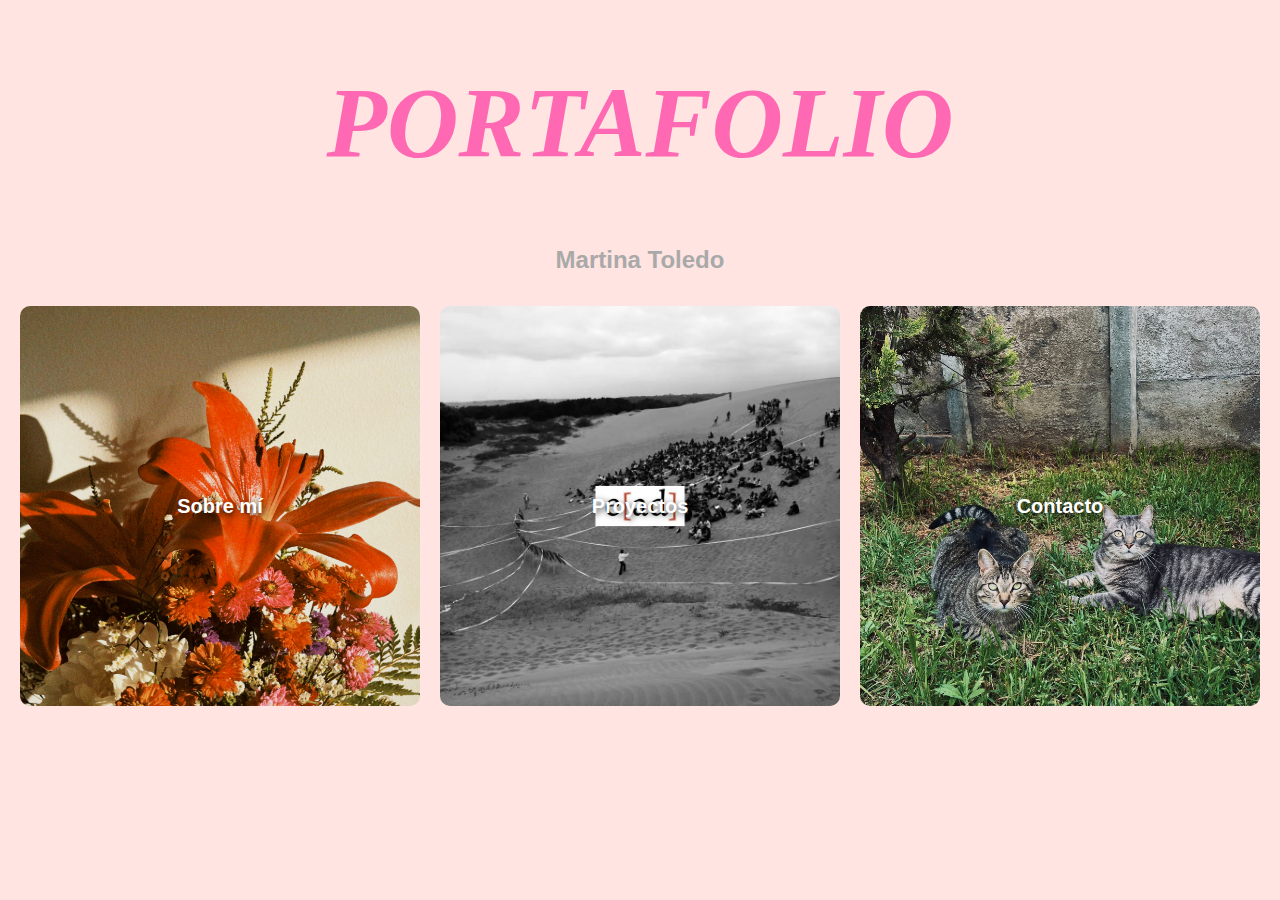
<file: portafolio/index.html>
<!DOCTYPE html>
<html lang="en">
<head>
    <link rel="stylesheet" href="style.css">
    <meta charset="UTF-8">
    <meta name="viewport" content="width=device-width, initial-scale=1.0">
    <title>Document</title>
</head>
<body>
      <h1> PORTAFOLIO</h1>
      <h2> Martina Toledo</h2>
       <header>
    <nav>
      <form method="post">
        <div class="botones-portafolio">
  <a href="sobre-mi.html" class="boton-imagen"width="300" height="200">
    <img src="imagenes/foto-flor.JPG" alt="Sobre mí">
    <span>Sobre mí</span>
  </a>

  <a href="proyectos.html" class="boton-imagen"width="300" height="200">
    <img src="imagenes/proyectos.jpg.jpg" alt="Proyectos">
    <span>Proyectos</span>
  </a>

   <a href="contacto.html" class="boton-imagen"width="300" height="200">
    <img src="imagenes/contacto.JPEG" alt="Contacto">
    <span>Contacto</span>
  </a>
</div>
        </form>
    </nav>
  </header>
</body>
</html>
</file>
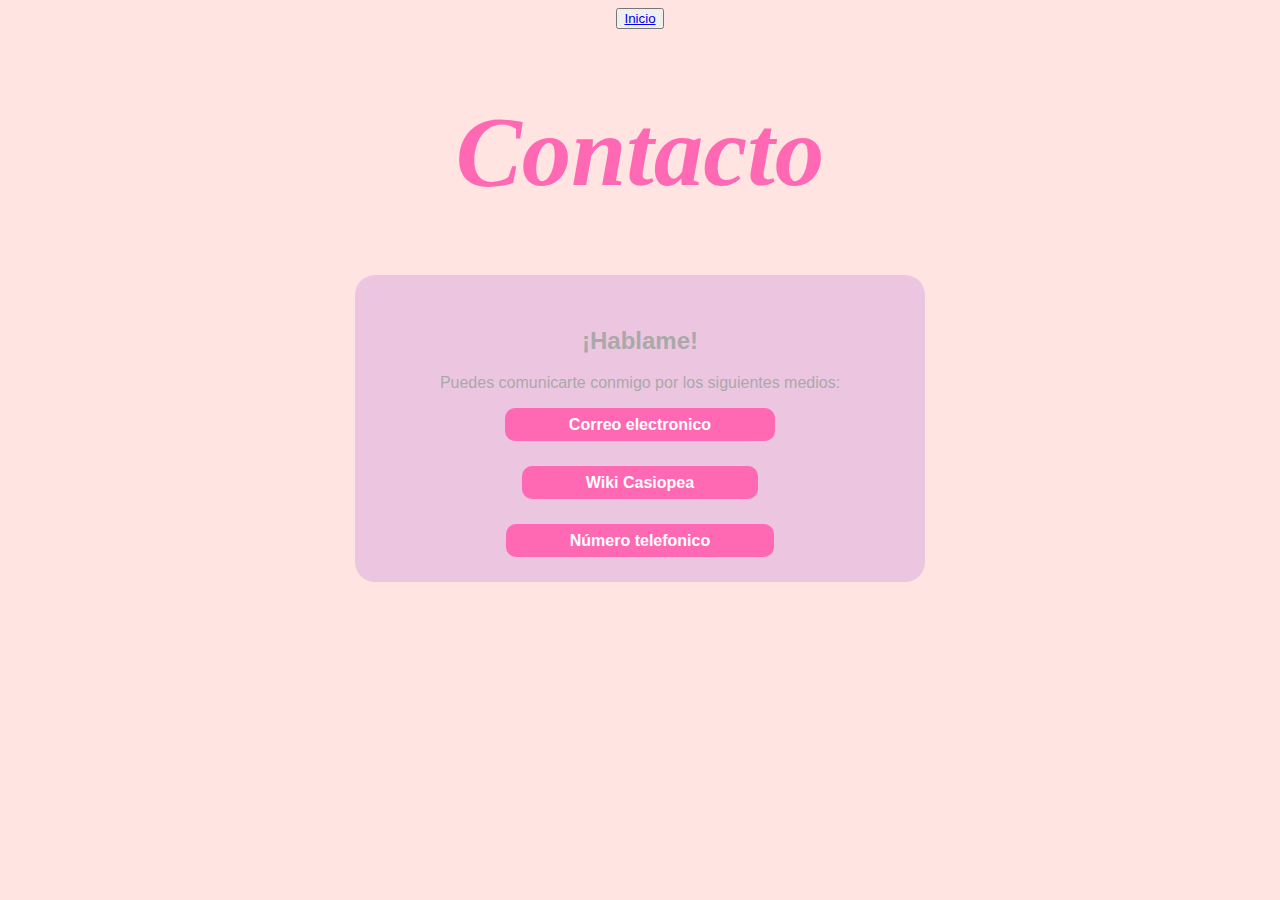
<file: portafolio/contacto.html>
<!DOCTYPE html>
<html lang="en">
<head>
     <link rel="stylesheet" href="style.css">
    <meta charset="UTF-8">
    <meta name="viewport" content="width=device-width, initial-scale=1.0">
    <title>Document</title>
</head>
<body>
      <div>
      <button><a href="index.html">Inicio</a></button>
      </div>
    <main>
    <h1>Contacto</h1>
  <div class="caja-contacto">
      <h2>¡Hablame!</h2>
      <p>Puedes comunicarte conmigo por los siguientes medios:</p>

      <div class="botones-contacto">
        <div>
            <a href="mailto:martina.toledo.a@mail.pucv.cl" class="boton">Correo electronico</a>
        </div>
        
        <div>
            <a href="https://wiki.ead.pucv.cl/MartinaToledo" class="boton">Wiki Casiopea</a>
        </div>
        
        <div>
            <a href="+56 9 8590 9275" class="boton">Número telefonico</a>
        </div>
      </div>
    </div>   
    </main>
</body>
</html>
</file>
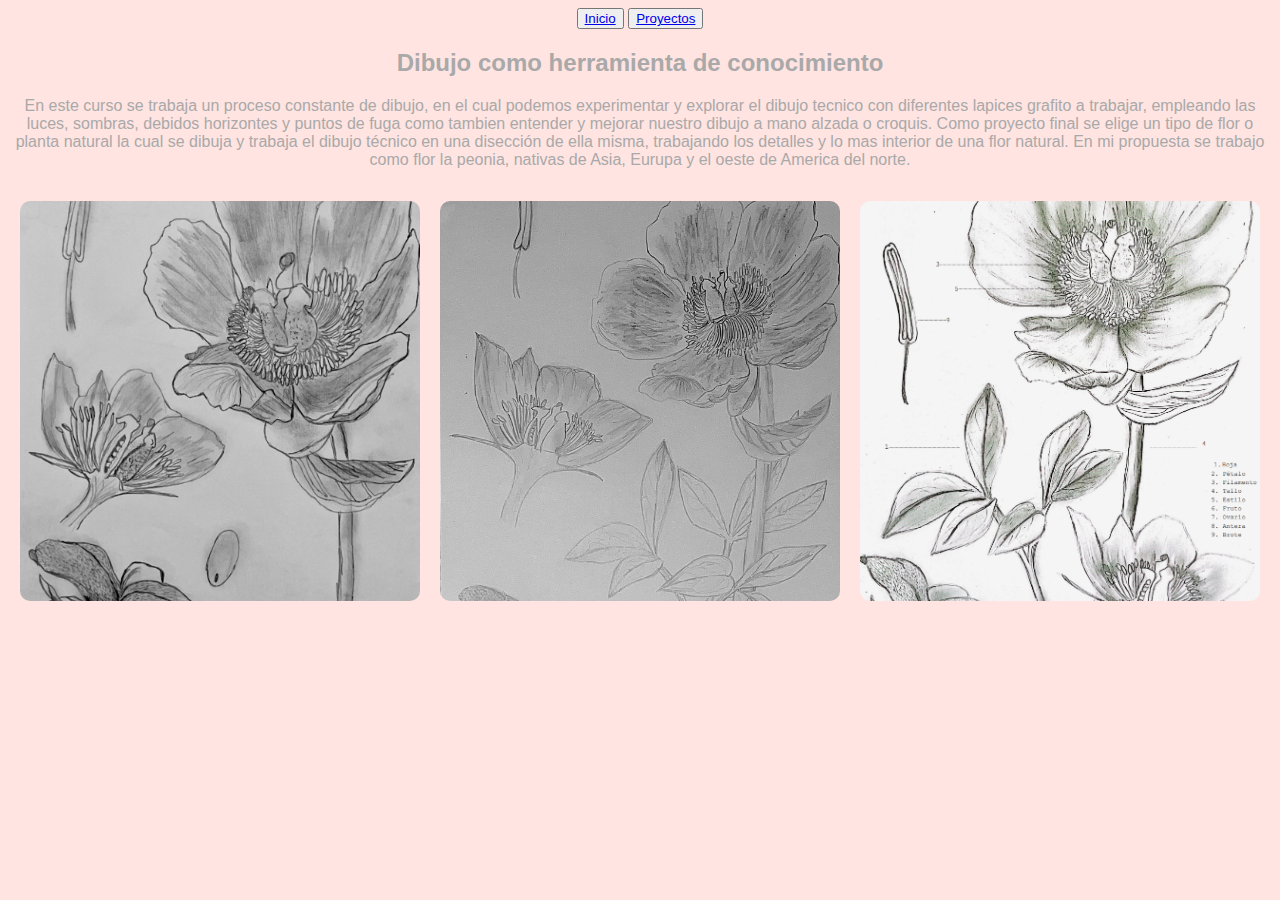
<file: portafolio/dibujheracon.html>
<!DOCTYPE html>
<html lang="en">
<head>
     <link rel="stylesheet" href="style.css">
    <meta charset="UTF-8">
    <meta name="viewport" content="width=device-width, initial-scale=1.0">
    <title>Document</title>
</head>
<body>
      <div>
      <button><a href="index.html">Inicio</a></button>
      <button><a href="proyectos.html">Proyectos</a></button>
      </div>
   <h2>Dibujo como herramienta de conocimiento</h2>
   <p>En este curso se trabaja un proceso constante de dibujo, en el cual podemos experimentar y explorar el dibujo tecnico
    con diferentes lapices grafito a trabajar, empleando las luces, sombras, debidos horizontes y puntos de fuga como tambien
    entender y mejorar nuestro dibujo a mano alzada o croquis. Como proyecto final se elige un tipo de flor o planta natural 
    la cual se dibuja y trabaja el dibujo técnico en una disección de ella misma, trabajando los detalles y lo mas interior de 
    una flor natural. En mi propuesta se trabajo como flor la peonia, nativas de Asia, Eurupa y el oeste de America del norte.
   </p>
   <form method="post">
        <div class="botones-portafolio">
    <a href="dibujheracon.html" class="boton-imagen"width="500" height="400">
    <img src="imagenes/dibuj1.png" alt="Sobre mí">
    </a>
    <a href="dibujheracon.html" class="boton-imagen"width="500" height="400">
    <img src="imagenes/dibuj2.png" alt="Sobre mí">
    </a>
    <a href="dibujheracon.html" class="boton-imagen"width="500" height="400">
    <img src="imagenes/dibuj3.png" alt="Sobre mí">
    </a>
    </div>
     </form>
</body>
</html>
</file>
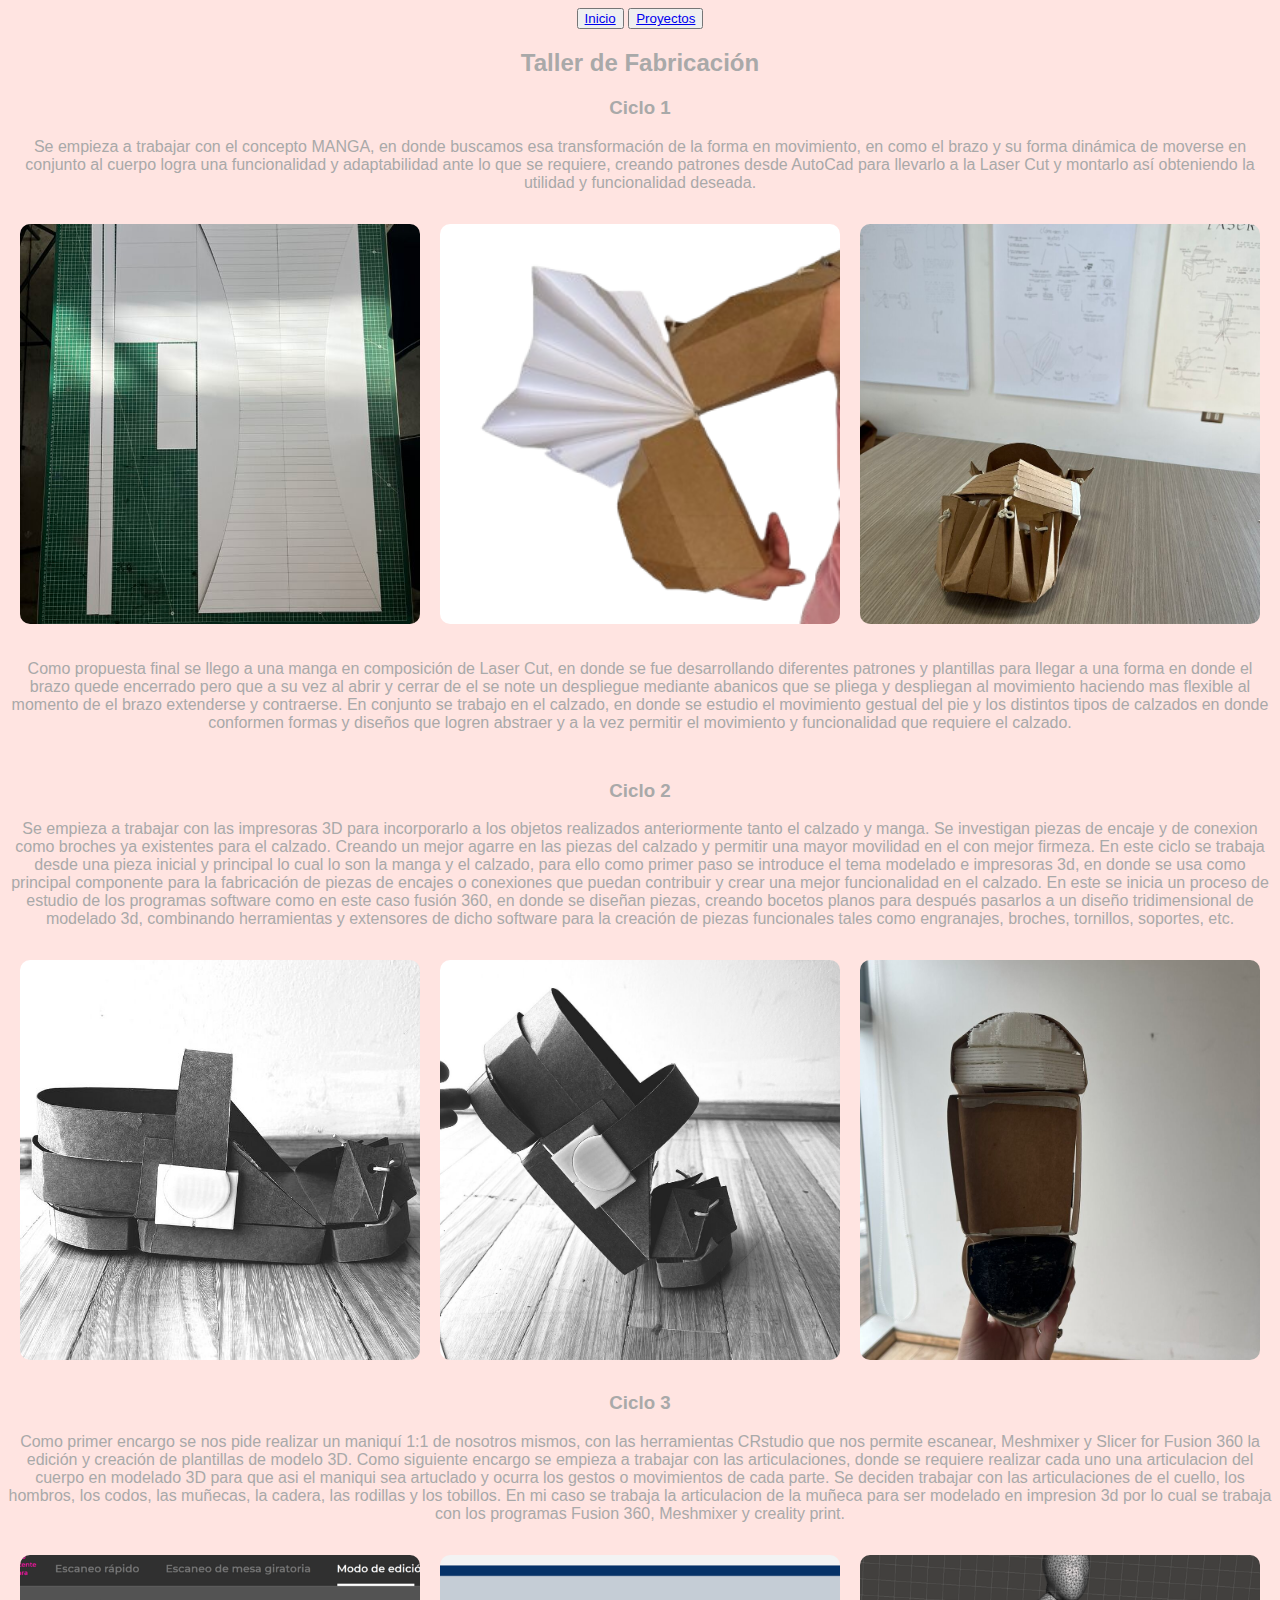
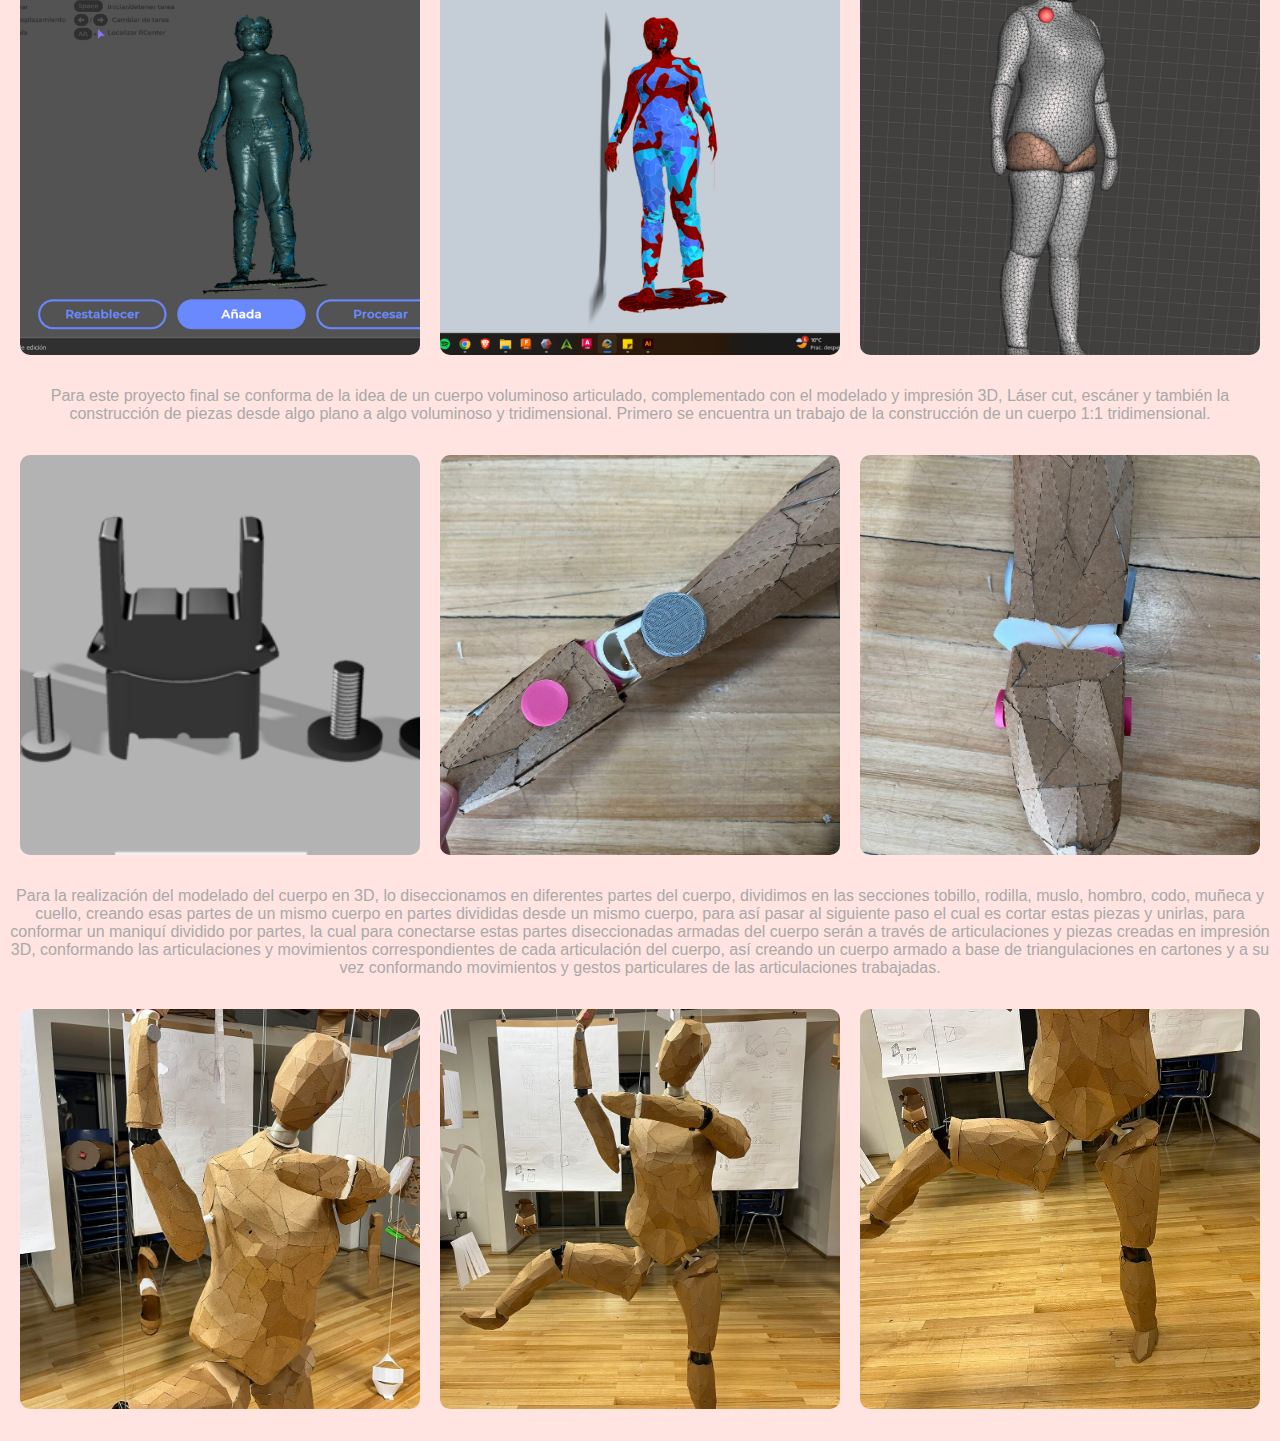
<file: portafolio/fabricacion.html>
<!DOCTYPE html>
<html lang="en">
<head>
     <link rel="stylesheet" href="style.css">
    <meta charset="UTF-8">
    <meta name="viewport" content="width=device-width, initial-scale=1.0">
    <title>Document</title>
</head>
<body>
      <div>
      <button><a href="index.html">Inicio</a></button>
      <button><a href="proyectos.html">Proyectos</a></button>
      </div>
      <h2>Taller de Fabricación</h2>
      <h3>Ciclo 1</h3>
      <p>Se empieza a trabajar con el concepto MANGA, en donde buscamos esa transformación de 
        la forma en movimiento, en como el brazo y su forma dinámica de moverse en conjunto al 
        cuerpo logra una funcionalidad y adaptabilidad ante lo que se requiere, creando patrones 
        desde AutoCad para llevarlo a la Laser Cut y montarlo así obteniendo la utilidad y funcionalidad 
        deseada.
        <form method="post">
        <div class="botones-portafolio">
  <a href="fabricacion.html" class="boton-imagen"width="300" height="200">
    <img src="imagenes/1fab.jpg" alt="Sobre mí">
    </a>
     <a href="fabricacion.html" class="boton-imagen"width="300" height="200">
    <img src="imagenes/2fab.png" alt="Sobre mí">
    </a>
     <a href="fabricacion.html" class="boton-imagen"width="300" height="200">
    <img src="imagenes/4fab.jpeg" alt="Sobre mí">
    </a>
        <p>Como propuesta final se llego a una manga en composición de Laser Cut, en donde se fue desarrollando 
        diferentes patrones y plantillas para llegar a una forma en donde el brazo quede encerrado pero que a 
        su vez al abrir y cerrar de el se note un despliegue mediante abanicos que se pliega y despliegan al 
        movimiento haciendo mas flexible al momento de el brazo extenderse y contraerse.
        En conjunto se trabajo en el calzado, en donde se estudio el movimiento gestual del pie y los distintos 
        tipos de calzados en donde conformen formas y diseños que logren abstraer y a la vez permitir el 
        movimiento y funcionalidad que requiere el calzado.</p>
</div>
</form>
      <h3>Ciclo 2</h3>
      <p>Se empieza a trabajar con las impresoras 3D para incorporarlo a los objetos realizados anteriormente tanto 
        el calzado y manga. Se investigan piezas de encaje y de conexion como broches ya existentes para el calzado. 
        Creando un mejor agarre en las piezas del calzado y permitir una mayor movilidad en el con mejor firmeza.
        En este ciclo se trabaja desde una pieza inicial y principal lo cual lo son la manga y el calzado, para ello 
        como primer paso se introduce el tema modelado e impresoras 3d, en donde se usa como principal componente para 
        la fabricación de piezas de encajes o conexiones que puedan contribuir y crear una mejor funcionalidad en el calzado.
        En este se inicia un proceso de estudio de los programas software como en este caso fusión 360, en donde se diseñan 
        piezas, creando bocetos planos para después pasarlos a un diseño tridimensional de modelado 3d, combinando herramientas 
        y extensores de dicho software para la creación de piezas funcionales tales como engranajes, broches, tornillos, soportes, 
        etc.
        <form method="post">
        <div class="botones-portafolio">
    <a href="fabricacion.html" class="boton-imagen"width="300" height="200">
    <img src="imagenes/5fab.jpg" alt="Sobre mí">
    </a>
    <a href="fabricacion.html" class="boton-imagen"width="300" height="200">
    <img src="imagenes/6fab.jpg" alt="Sobre mí">
    </a>
    <a href="fabricacion.html" class="boton-imagen"width="300" height="200">
    <img src="imagenes/7fab.jpg" alt="Sobre mí">
    </a>
    </div>
</form>
      <h3>Ciclo 3</h3>
      <p>Como primer encargo se nos pide realizar un maniquí 1:1 de nosotros mismos, con las herramientas CRstudio que nos permite 
         escanear, Meshmixer y Slicer for Fusion 360 la edición y creación de plantillas de modelo 3D.
         Como siguiente encargo se empieza a trabajar con las articulaciones, donde se requiere realizar cada uno una articulacion del 
         cuerpo en modelado 3D para que asi el maniqui sea artuclado y ocurra los gestos o movimientos de cada parte. Se deciden trabajar 
         con las articulaciones de el cuello, los hombros, los codos, las muñecas, la cadera, las rodillas y los tobillos. En mi caso se 
         trabaja la articulacion de la muñeca para ser modelado en impresion 3d por lo cual se trabaja con los programas Fusion 360, 
         Meshmixer y creality print.
          <form method="post">
        <div class="botones-portafolio">
    <a href="fabricacion.html" class="boton-imagen"width="300" height="200">
    <img src="imagenes/8fab.png" alt="Sobre mí">
    </a>
    <a href="fabricacion.html" class="boton-imagen"width="300" height="200">
    <img src="imagenes/9fab.png" alt="Sobre mí">
    </a>
    <a href="fabricacion.html" class="boton-imagen"width="300" height="200">
    <img src="imagenes/10fab.png" alt="Sobre mí">
    </a>
    </div>
          </form>
         Para este proyecto final se conforma de la idea de un cuerpo voluminoso articulado, complementado con el modelado y impresión 3D, 
         Láser cut, escáner y también la construcción de piezas desde algo plano a algo voluminoso y tridimensional. Primero se encuentra 
         un trabajo de la construcción de un cuerpo 1:1 tridimensional.
          <form method="post">
        <div class="botones-portafolio">
    <a href="fabricacion.html" class="boton-imagen"width="300" height="200">
    <img src="imagenes/12fab.png" alt="Sobre mí">
    </a>
    <a href="fabricacion.html" class="boton-imagen"width="300" height="200">
    <img src="imagenes/13fab.jpg" alt="Sobre mí">
    </a>
    <a href="fabricacion.html" class="boton-imagen"width="300" height="200">
    <img src="imagenes/14fab.jpg" alt="Sobre mí">
    </a>
    </div>
          </form>
          Para la realización del modelado del cuerpo en 3D, lo diseccionamos en diferentes partes del cuerpo, dividimos en las secciones 
          tobillo, rodilla, muslo, hombro, codo, muñeca y cuello, creando esas partes de un mismo cuerpo en partes divididas desde un mismo 
          cuerpo, para así pasar al siguiente paso el cual es cortar estas piezas y unirlas, para conformar un maniquí dividido por partes, 
          la cual para conectarse estas partes diseccionadas armadas del cuerpo serán a través de articulaciones y piezas creadas en impresión 
          3D, conformando las articulaciones y movimientos correspondientes de cada articulación del cuerpo, así creando un cuerpo armado a 
          base de triangulaciones en cartones y a su vez conformando movimientos y gestos particulares de las articulaciones trabajadas.
    </p>
     <form method="post">
        <div class="botones-portafolio">
    <a href="fabricacion.html" class="boton-imagen"width="300" height="200">
    <img src="imagenes/15fab.jpg" alt="Sobre mí">
    </a>
    <a href="fabricacion.html" class="boton-imagen"width="300" height="200">
    <img src="imagenes/fabricacion.jpg" alt="Sobre mí">
    </a>
    <a href="fabricacion.html" class="boton-imagen"width="300" height="200">
    <img src="imagenes/fab17.jpg" alt="Sobre mí">
    </a>
    </div>
     </form>
    </nav>
</body>
</html>
</file>
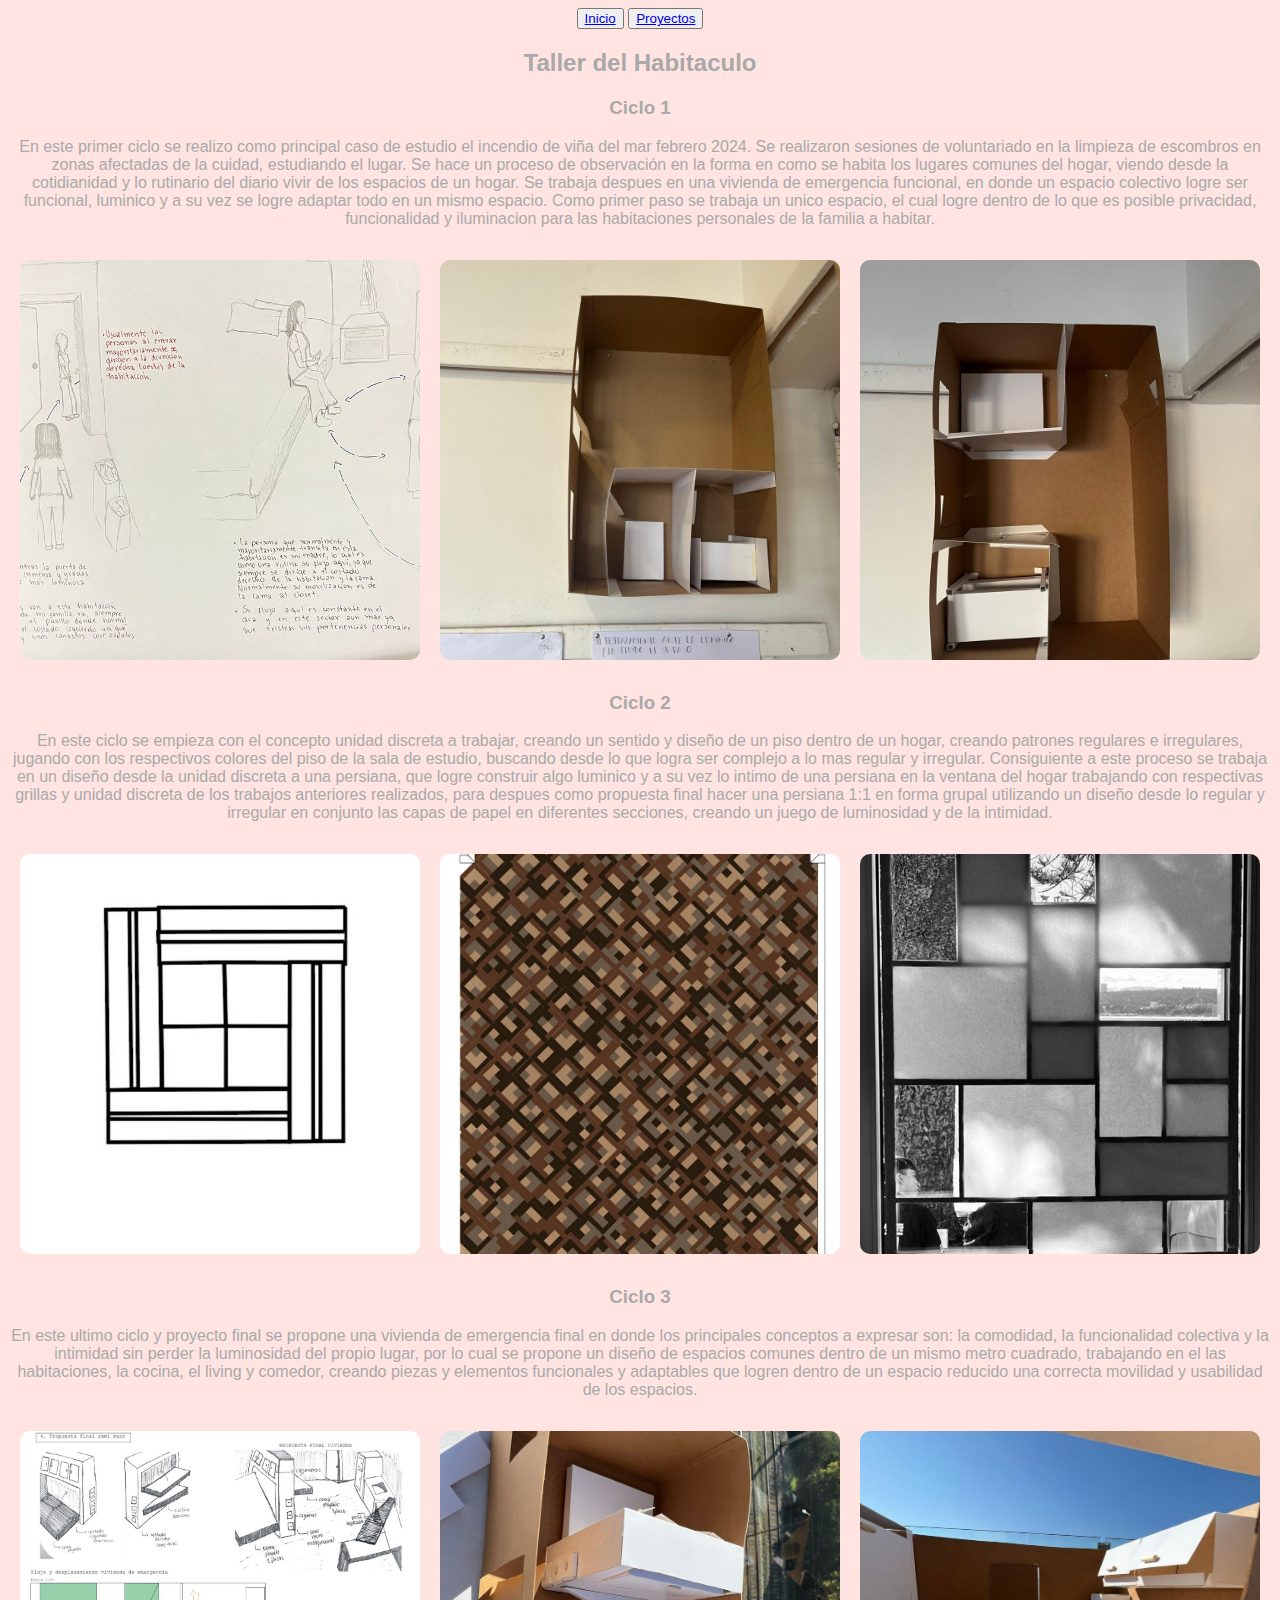
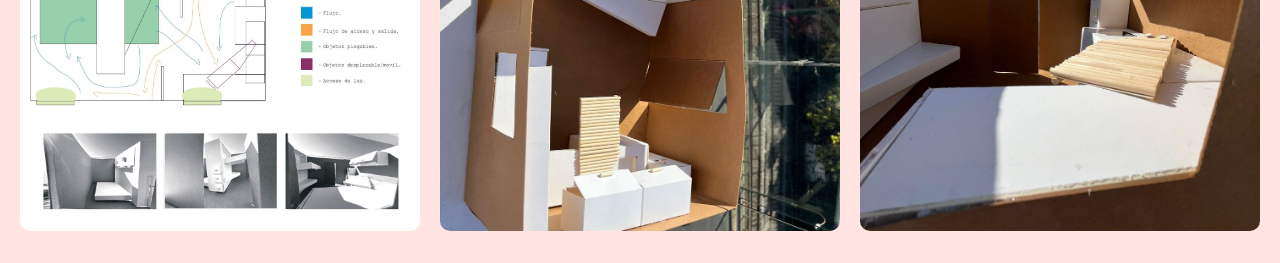
<file: portafolio/habitaculo.html>
<!DOCTYPE html>
<html lang="en">
<head>
     <link rel="stylesheet" href="style.css">
    <meta charset="UTF-8">
    <meta name="viewport" content="width=device-width, initial-scale=1.0">
    <title>Document</title>
</head>
<body>
      <div>
      <button><a href="index.html">Inicio</a></button>
      <button><a href="proyectos.html">Proyectos</a></button>
      </div>
      <h2>Taller del Habitaculo</h2>
      <h3> Ciclo 1</h3>
      <p>En este primer ciclo se realizo como principal caso de estudio el incendio de viña del mar febrero 2024.
        Se realizaron sesiones de voluntariado en la limpieza de escombros en zonas afectadas de la cuidad, estudiando el lugar.
        Se hace un proceso de observación en la forma en como se habita los lugares comunes del hogar, viendo desde la cotidianidad
        y lo rutinario del diario vivir de los espacios de un hogar.
        Se trabaja despues en una vivienda de emergencia funcional, en donde un espacio colectivo logre ser funcional,
        luminico y a su vez se logre adaptar todo en un mismo espacio. Como primer paso se trabaja un unico espacio, 
        el cual logre dentro de lo que es posible privacidad, funcionalidad y iluminacion para las habitaciones personales
        de la familia a habitar.
      </p>
      <form method="post">
        <div class="botones-portafolio">
    <a href="habitaculo.html" class="boton-imagen"width="500" height="400">
    <img src="imagenes/1habitaculo.jpeg" alt="Sobre mí">
    </a>
    <a href="habitaculo.html" class="boton-imagen"width="500" height="400">
    <img src="imagenes/2habitaculo.jpeg" alt="Sobre mí">
    </a>
    <a href="habitaculo.html" class="boton-imagen"width="500" height="400">
    <img src="imagenes/3habitaculo.jpeg" alt="Sobre mí">
    </a>
    </div>
     </form>
      <h3>Ciclo 2</h3>
      <p>En este ciclo se empieza con el concepto unidad discreta a trabajar, creando un sentido y diseño de un piso dentro de un hogar,
        creando patrones regulares e irregulares, jugando con los respectivos colores del piso de la sala de estudio, buscando desde lo 
        que logra ser complejo a lo mas regular y irregular. Consiguiente a este proceso se trabaja en un diseño desde la unidad discreta
        a una persiana, que logre construir algo luminico y a su vez lo intimo de una persiana en la ventana del hogar trabajando con respectivas
        grillas y unidad discreta de los trabajos anteriores realizados, para despues como propuesta final hacer una persiana 1:1 en forma grupal
        utilizando un diseño desde lo regular y irregular en conjunto las capas de papel en diferentes secciones, creando un juego de luminosidad
        y de la intimidad.
      </p>
      <form method="post">
        <div class="botones-portafolio">
    <a href="maquinasexpresivas.html" class="boton-imagen"width="500" height="400">
    <img src="imagenes/4habitaculo.jpeg" alt="Sobre mí">
    </a>
    <a href="maquinasexpresivas.html" class="boton-imagen"width="500" height="400">
    <img src="imagenes/5habitaculo.jpeg" alt="Sobre mí">
    </a>
    <a href="maquinasexpresivas.html" class="boton-imagen"width="500" height="400">
    <img src="imagenes/7habitaculo.jpeg" alt="Sobre mí">
    </a>
    </div>
     </form>
      <h3>Ciclo 3</h3>
      <p>En este ultimo ciclo y proyecto final se propone una vivienda de emergencia final en donde los principales conceptos a expresar son:
        la comodidad, la funcionalidad colectiva y la intimidad sin perder la luminosidad del propio lugar, por lo cual se propone un diseño 
        de espacios comunes dentro de un mismo metro cuadrado, trabajando en el las habitaciones, la cocina, el living y comedor, creando piezas
        y elementos funcionales y adaptables que logren dentro de un espacio reducido una correcta movilidad y usabilidad de los espacios.
      </p>
      <form method="post">
        <div class="botones-portafolio">
    <a href="habitaculo.html" class="boton-imagen"width="500" height="400">
    <img src="imagenes/8habitaculo.jpg" alt="Sobre mí">
    </a>
    <a href="habitaculo.html" class="boton-imagen"width="500" height="400">
    <img src="imagenes/9habitaculo.jpeg" alt="Sobre mí">
    </a>
    <a href="habitaculo.html" class="boton-imagen"width="500" height="400">
    <img src="imagenes/10habitaculo.jpeg" alt="Sobre mí">
    </a>
    </div>
     </form>
</body>
</html>
</file>
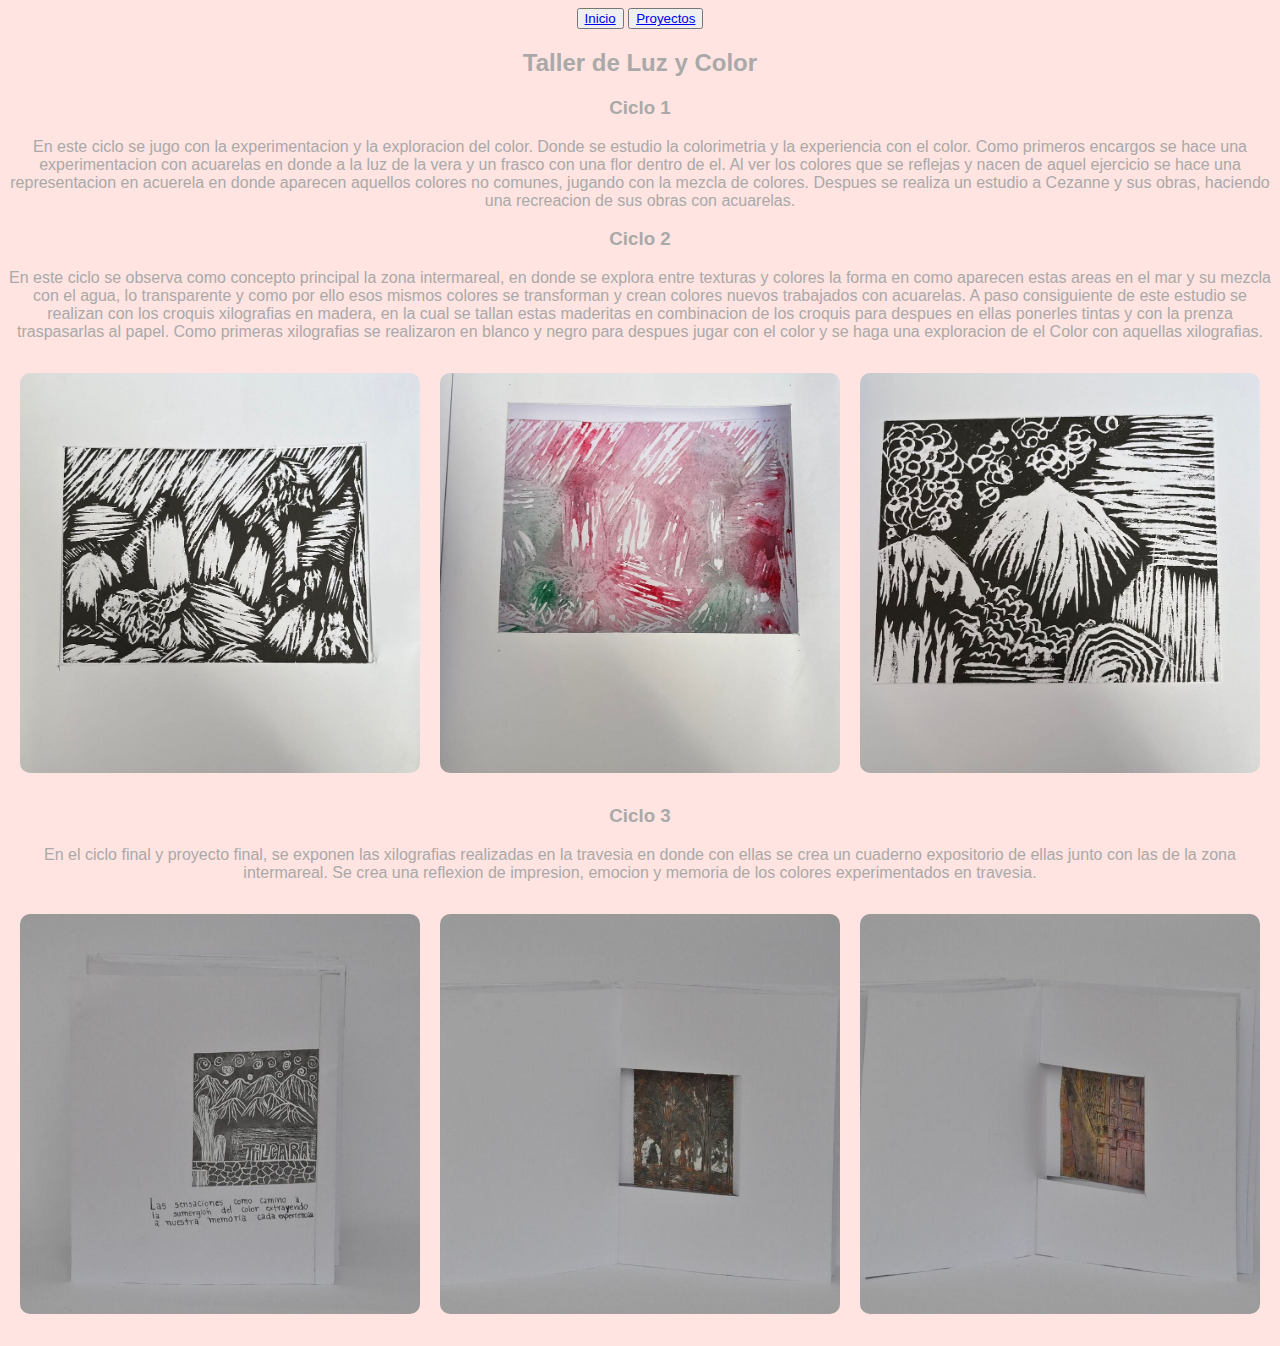
<file: portafolio/luzycolor.html>
<!DOCTYPE html>
<html lang="en">
<head>
     <link rel="stylesheet" href="style.css">
    <meta charset="UTF-8">
    <meta name="viewport" content="width=device-width, initial-scale=1.0">
    <title>Document</title>
</head>
<body>
      <div>
      <button><a href="index.html">Inicio</a></button>
      <button><a href="proyectos.html">Proyectos</a></button>
      </div>
      <h2>Taller de Luz y Color</h2>
      <h3>Ciclo 1</h3>
      <p>En este ciclo se jugo con la experimentacion y la exploracion del color. Donde se estudio la colorimetria
        y la experiencia con el color. Como primeros encargos se hace una experimentacion con acuarelas en donde a la
        luz de la vera y un frasco con una flor dentro de el. Al ver los colores que se reflejas y nacen de aquel ejercicio
        se hace una representacion en acuerela en donde aparecen aquellos colores no comunes, jugando con la mezcla de 
        colores. Despues se realiza un estudio a Cezanne y sus obras, haciendo una recreacion de sus obras con acuarelas. 
      </p>
      <h3>Ciclo 2</h3>
      <p>En este ciclo se observa como concepto principal la zona intermareal, en donde se explora entre texturas y colores 
        la forma en como aparecen estas areas en el mar y su mezcla con el agua, lo transparente y como por ello esos mismos
        colores se transforman y crean colores nuevos trabajados con acuarelas.
        A paso consiguiente de este estudio se realizan con los croquis xilografias en madera, en la cual se tallan estas maderitas
        en combinacion de los croquis para despues en ellas ponerles tintas y con la prenza traspasarlas al papel. Como primeras
        xilografias se realizaron en blanco y negro para despues jugar con el color y se haga una exploracion de el Color con
        aquellas xilografias.
      </p>
      <form method="post">
        <div class="botones-portafolio">
    <a href="luzycolor.html" class="boton-imagen"width="500" height="400">
    <img src="imagenes/1luz.jpeg" alt="Sobre mí">
    </a>
    <a href="luzycolor.html" class="boton-imagen"width="500" height="400">
    <img src="imagenes/2luz.jpeg" alt="Sobre mí">
    </a>
    <a href="luzycolor.html" class="boton-imagen"width="500" height="400">
    <img src="imagenes/3luz.jpeg" alt="Sobre mí">
    </a>
    </div>
     </form>
      <h3>Ciclo 3</h3>
      <p>En el ciclo final y proyecto final, se exponen las xilografias realizadas en la travesia en donde con ellas se crea un 
        cuaderno expositorio de ellas junto con las de la zona intermareal. Se crea una reflexion de impresion, emocion y memoria
        de los colores experimentados en travesia.
      </p>
      <form method="post">
        <div class="botones-portafolio">
    <a href="luzycolor.html" class="boton-imagen"width="500" height="400">
    <img src="imagenes/5luz.jpg" alt="Sobre mí">
    </a>
    <a href="luzycolor.html" class="boton-imagen"width="500" height="400">
    <img src="imagenes/6luz.jpg" alt="Sobre mí">
    </a>
    <a href="luzycolor.html" class="boton-imagen"width="500" height="400">
    <img src="imagenes/luz.jpg" alt="Sobre mí">
    </a>
    </div>
     </form>
</body>
</html>
</file>
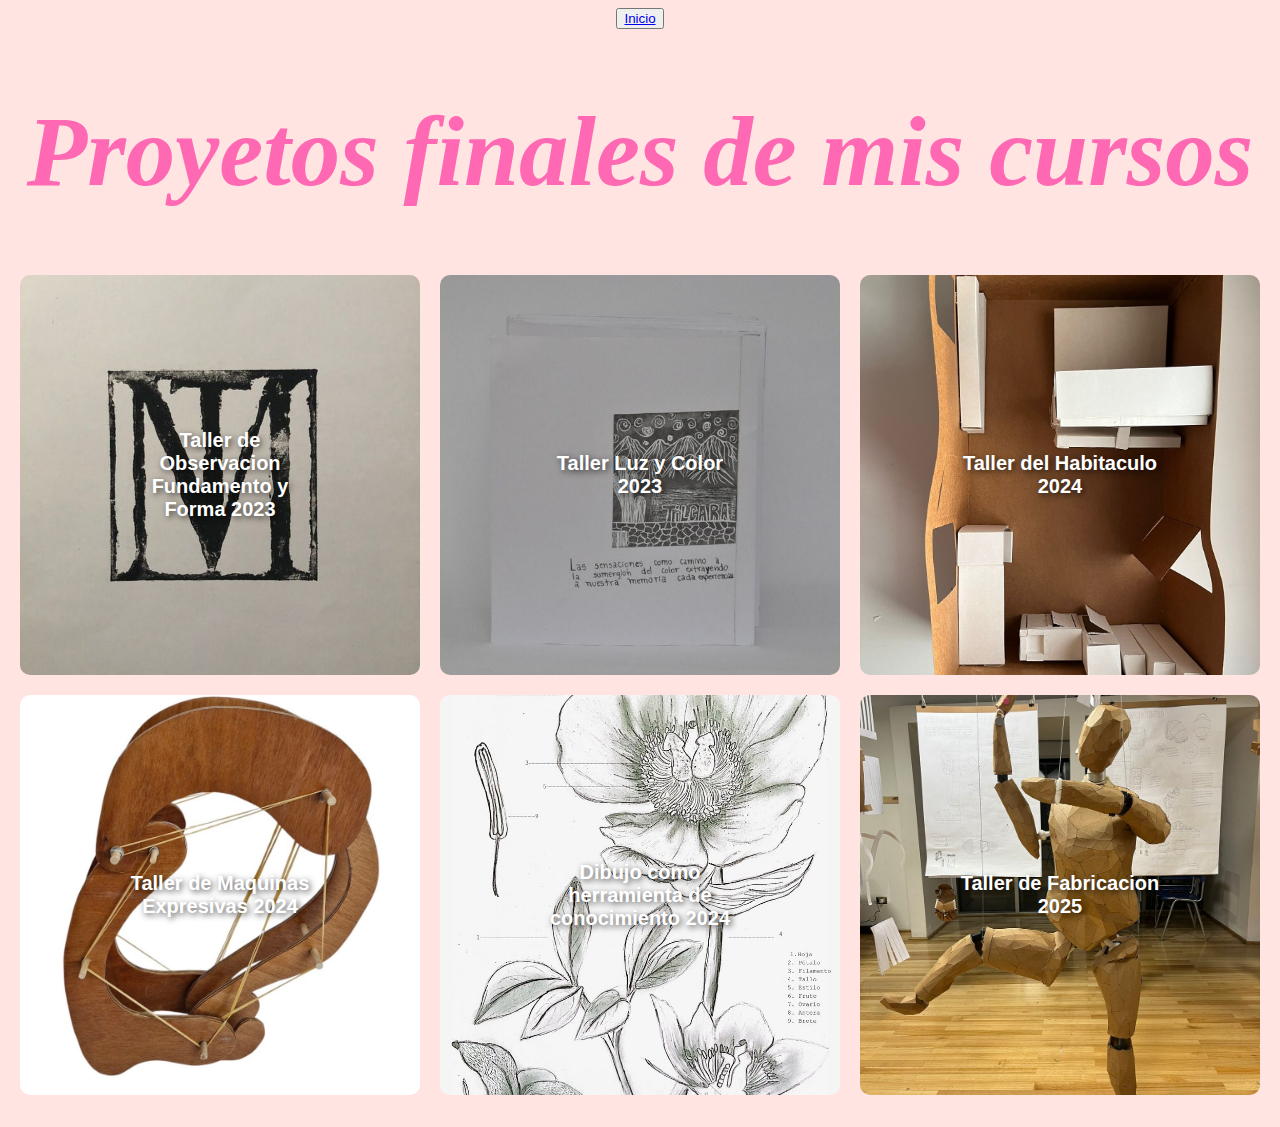
<file: portafolio/proyectos.html>
<!DOCTYPE html>
<html lang="en">
<head>
     <link rel="stylesheet" href="style.css">
    <meta charset="UTF-8">
    <meta name="viewport" content="width=device-width, initial-scale=1.0">
    <title>Document</title>
</head>
<body>
    <div>
      <button><a href="index.html">Inicio</a></button>
      </div>
    <h1>Proyetos finales de mis cursos</h1>
      <nav>
      <form method="post">
        <div class="botones-portafolio">
     <a href="TOFF.html" class="boton-imagen"width="300" height="200">
    <img src="imagenes/TOFF.jpg" alt="Taller de Observacion Fundamento y Forma 2023">
    <span>Taller de Observacion Fundamento y Forma 2023</span>
  </a>

  <a href="luzycolor.html" class="boton-imagen"width="300" height="200">
    <img src="imagenes/luzycolor.jpg" alt="Taller Luz y Color 2023">
    <span>Taller Luz y Color 2023</span>
  </a>

  <a href="habitaculo.html" class="boton-imagen"width="300" height="200">
    <img src="imagenes/habitaculo.jpeg" alt="Taller del Habitaculo 2024">
    <span>Taller del Habitaculo 2024</span>
  </a>

   <a href="maquinasexpresivas.html" class="boton-imagen"width="300" height="200">
    <img src="imagenes/TALLERmaqexp.jpeg" alt="Taller de Maquinas Expresivas 2024">
    <span>Taller de Maquinas Expresivas 2024</span>
  </a>

   <a href="dibujheracon.html" class="boton-imagen"width="300" height="200">
    <img src="imagenes/dibujo-como-her.jpg" alt="Dibujo como herramienta de conocimiento 2024">
    <span>Dibujo como herramienta de conocimiento 2024</span>
  </a>

   <a href="fabricacion.html" class="boton-imagen"width="300" height="200">
    <img src="imagenes/fabricacion.jpg" alt="Taller de Fabricacion 2025">
    <span>Taller de Fabricacion 2025</span>
  </a>

</div>
        </form>
    </nav>
</body>
</html>
</file>
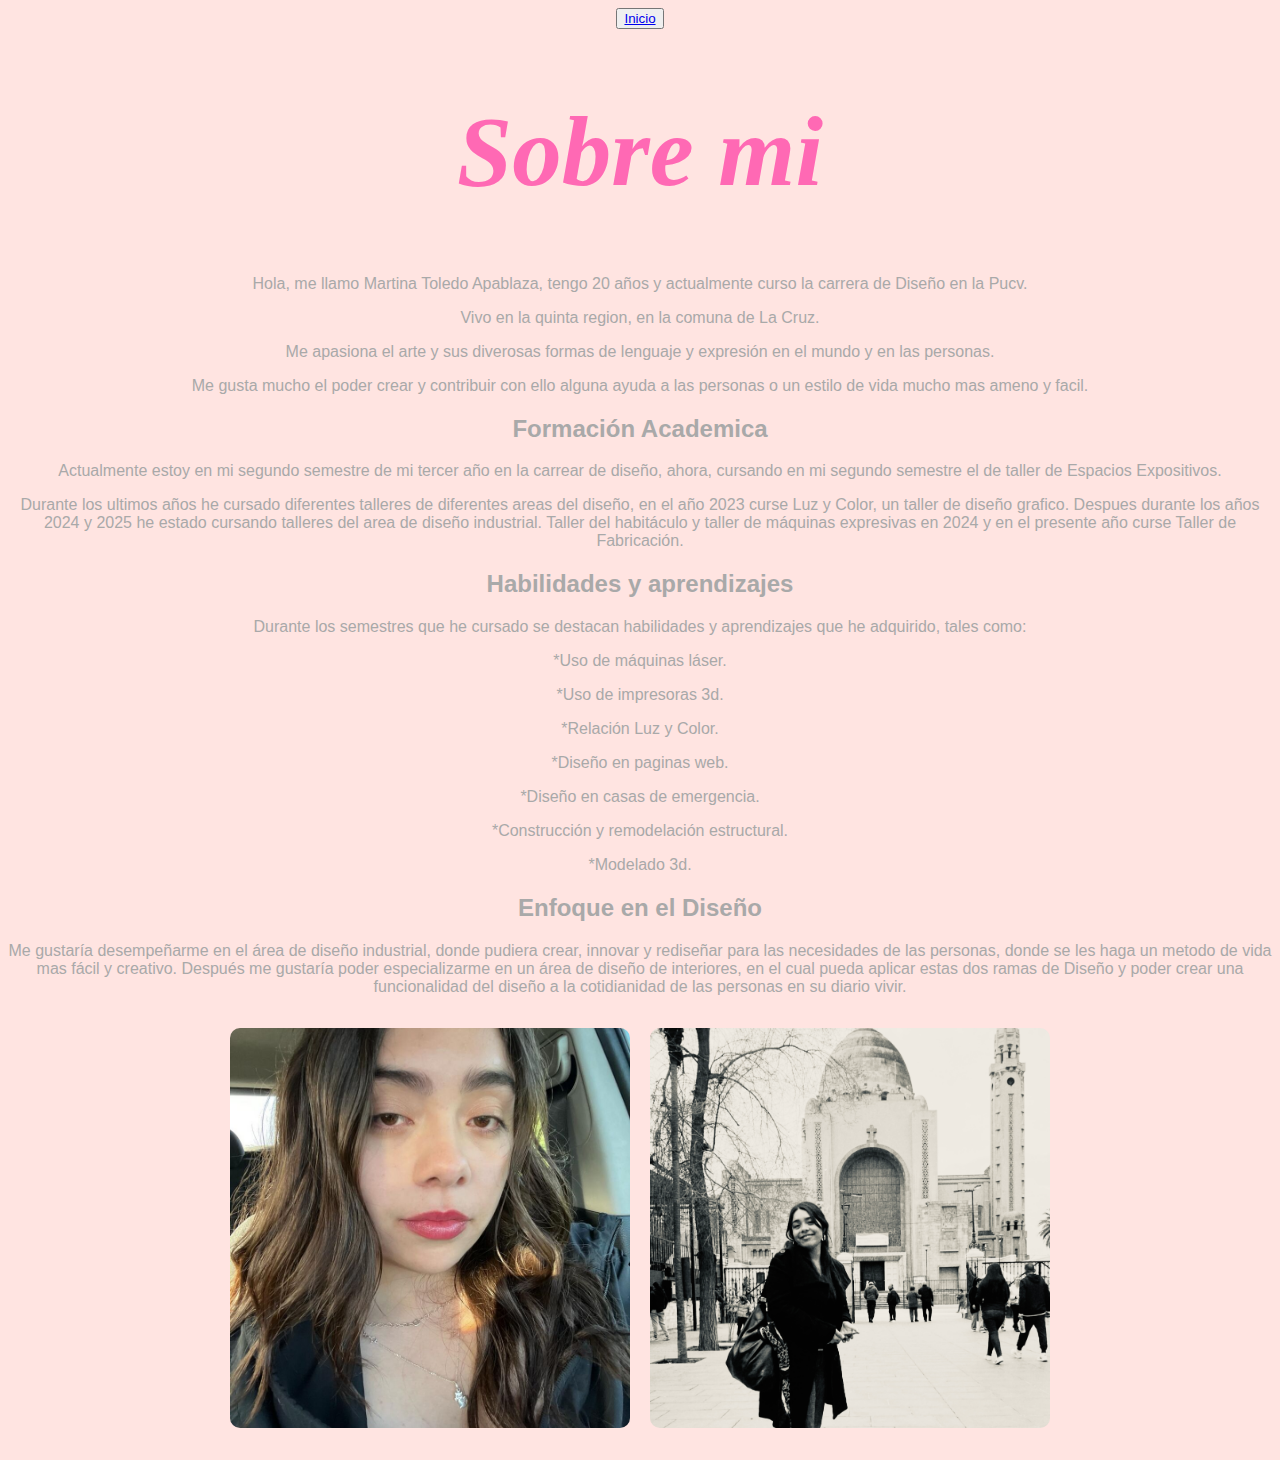
<file: portafolio/sobre-mi.html>
<!DOCTYPE html>
<html lang="en">
<head>
     <link rel="stylesheet" href="style.css">
    <meta charset="UTF-8">
    <meta name="viewport" content="width=device-width, initial-scale=1.0">
    <title>Document</title>
</head>
<body>
      <div>
      <button><a href="index.html">Inicio</a></button>
      </div>
    <h1>Sobre mi</h1>
    <p> Hola, me llamo Martina Toledo Apablaza, tengo 20 años y actualmente curso la carrera de Diseño en la Pucv.</p>
    <p>Vivo en la quinta region, en la comuna de La Cruz.</p>
    <p> Me apasiona el arte y sus diverosas formas de lenguaje y expresión en el mundo y en las personas. </p>
    <p> Me gusta mucho el poder crear y contribuir con ello alguna ayuda a las personas o un estilo de 
        vida mucho mas ameno y facil.</p>
<h2>Formación Academica</h2>
    <p>Actualmente estoy en mi segundo semestre de mi tercer año en la carrear de diseño, ahora, cursando en mi segundo semestre 
       el de taller de Espacios Expositivos.</p>
    <p>Durante los ultimos años he cursado diferentes talleres de diferentes areas del diseño, en el año 2023 curse Luz y Color,
       un taller de diseño grafico. Despues durante los años 2024 y 2025 he estado cursando talleres del area de diseño industrial.
       Taller del habitáculo y taller de máquinas expresivas en 2024 y en el presente año curse Taller de Fabricación.
    </p>
<h2>Habilidades y aprendizajes</h2>
Durante los semestres que he cursado se destacan habilidades y aprendizajes que he adquirido, tales como:
    <p>*Uso de máquinas láser.</p>
    <p>*Uso de impresoras 3d.</p>
    <p>*Relación Luz y Color.</p>
    <p>*Diseño en paginas web.</p>
    <p>*Diseño en casas de emergencia.</p>
    <p>*Construcción y remodelación estructural.</p>
    <p>*Modelado 3d.</p>

<h2>Enfoque en el Diseño</h2>
    <p>Me gustaría desempeñarme en el área de diseño industrial, donde pudiera crear, innovar y rediseñar 
       para las necesidades de las personas, donde se les haga un metodo de vida mas fácil y creativo. 
       Después me gustaría poder especializarme en un área de diseño de interiores, en el cual pueda aplicar
       estas dos ramas de Diseño y poder crear una funcionalidad del diseño a la cotidianidad de las personas
       en su diario vivir.
   </p>
<form method="post">
        <div class="botones-portafolio">
    <a href="sobre-mi.html" class="boton-imagen"width="500" height="400">
    <img src="imagenes/yop.jpeg" alt="Sobre mí">
    </a>
     <a href="sobre-mi.html" class="boton-imagen"width="500" height="400">
    <img src="imagenes/marti.JPEG" alt="Sobre mí">
    </a>
    </div>
</form>
</body>
</html>
</file>
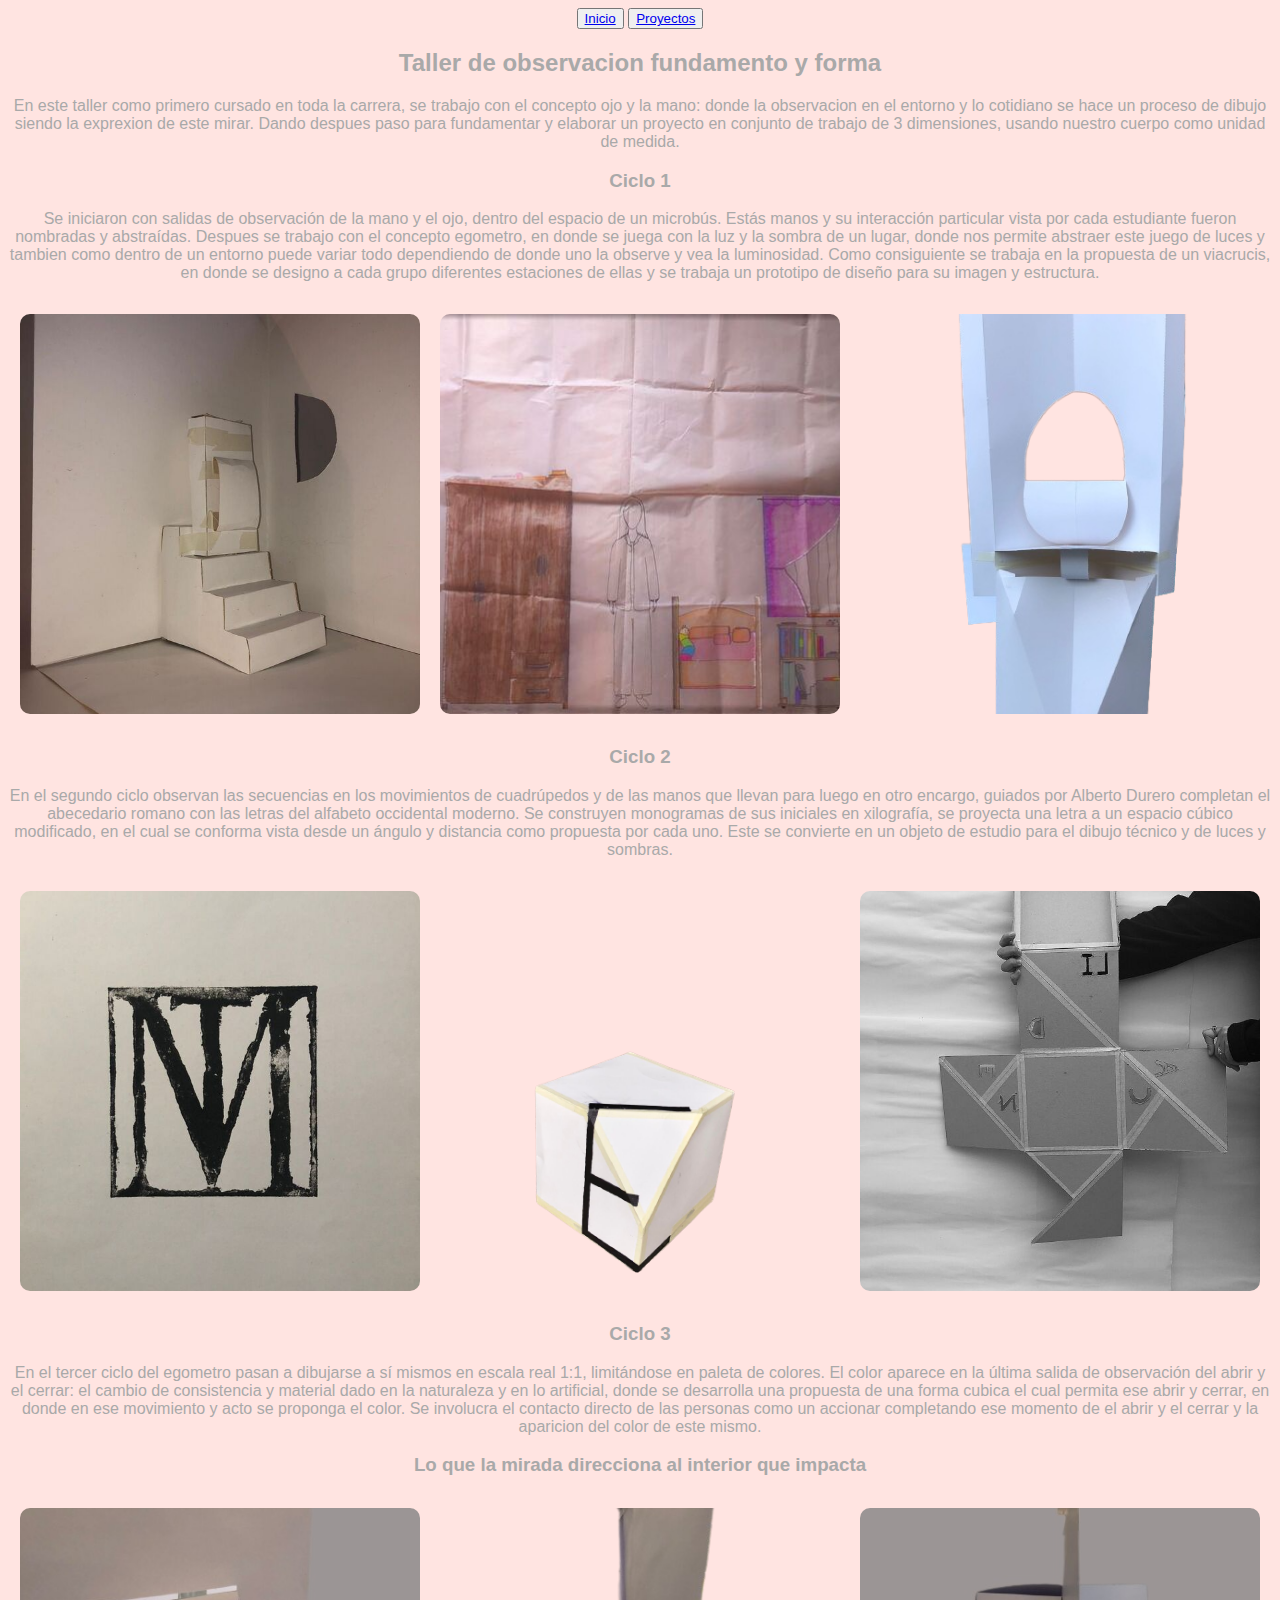
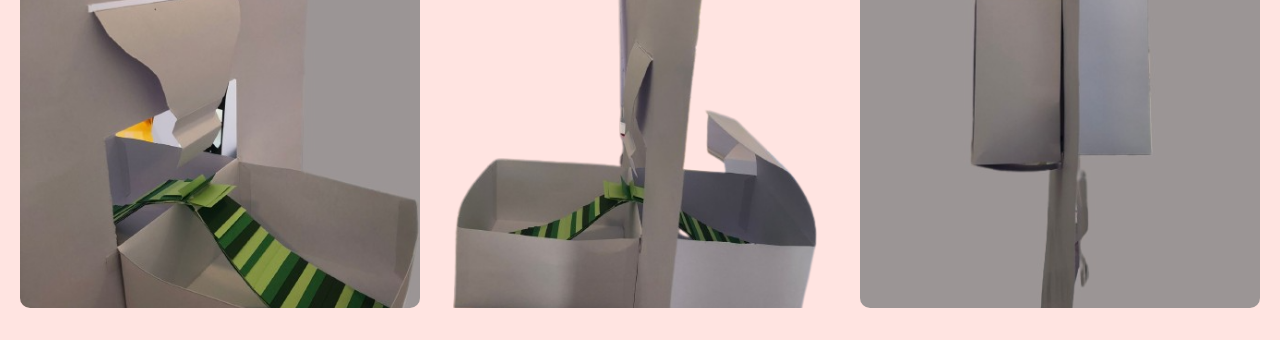
<file: portafolio/TOFF.html>
<!DOCTYPE html>
<html lang="en">
<head>
     <link rel="stylesheet" href="style.css">
    <meta charset="UTF-8">
    <meta name="viewport" content="width=device-width, initial-scale=1.0">
    <title>Document</title>
</head>
<body>
      <div>
      <button><a href="index.html">Inicio</a></button>
      <button><a href="proyectos.html">Proyectos</a></button>
      </div>
      <h2>Taller de observacion fundamento y forma</h2>
      <p>En este taller como primero cursado en toda la carrera, se trabajo con el concepto ojo y la mano: donde la 
        observacion en el entorno y lo cotidiano se hace un proceso de dibujo siendo la exprexion de este mirar.
        Dando despues paso para fundamentar y elaborar un proyecto en conjunto de trabajo de 3 dimensiones, usando
        nuestro cuerpo como unidad de medida.
      </p>
      <h3>Ciclo 1</h3>
      <p>Se iniciaron con salidas de observación de la mano y el ojo, dentro del espacio de un microbús. Estás manos y 
        su interacción particular vista por cada estudiante fueron nombradas y abstraídas. 
        Despues se trabajo con el concepto egometro, en donde se juega con la luz y la sombra de un lugar, donde nos 
        permite abstraer este juego de luces y tambien como dentro de un entorno puede variar todo dependiendo de donde
        uno la observe y vea la luminosidad. Como consiguiente se trabaja en la propuesta de un viacrucis, en donde se 
        designo a cada grupo diferentes estaciones de ellas y se trabaja un prototipo de diseño para su imagen y estructura. 
        </p>
        <form method="post">
        <div class="botones-portafolio">
    <a href="TOFF.html" class="boton-imagen"width="500" height="400">
    <img src="imagenes/1toff.jpg" alt="Sobre mí">
    </a>
    <a href="TOFF.html" class="boton-imagen"width="500" height="400">
    <img src="imagenes/2toff.jpg" alt="Sobre mí">
    </a>
    <a href="TOFF.html" class="boton-imagen"width="500" height="400">
    <img src="imagenes/3toff.png" alt="Sobre mí">
    </a>
    </div>
     </form>
      <h3>Ciclo 2</h3>
      <p>En el segundo ciclo observan las secuencias en los movimientos de cuadrúpedos y de las manos que llevan para 
        luego en otro encargo, guiados por Alberto Durero completan el abecedario romano con las letras del alfabeto 
        occidental moderno. Se construyen monogramas de sus iniciales en xilografía, se proyecta una letra a un espacio 
        cúbico modificado, en el cual se conforma vista desde un ángulo y distancia como propuesta por cada uno.
        Este se convierte en un objeto de estudio para el dibujo técnico y de luces y sombras.</p>
        <form method="post">
        <div class="botones-portafolio">
    <a href="TOFF.html" class="boton-imagen"width="500" height="400">
    <img src="imagenes/4toff.jpg" alt="Sobre mí">
    </a>
    <a href="TOFF.html" class="boton-imagen"width="500" height="400">
    <img src="imagenes/5toff.png" alt="Sobre mí">
    </a>
    <a href="TOFF.html" class="boton-imagen"width="500" height="400">
    <img src="imagenes/7toff.jpg" alt="Sobre mí">
    </a>
    </div>
     </form>
      <h3>Ciclo 3</h3>
      <p>En el tercer ciclo del egometro pasan a dibujarse a sí mismos en escala real 1:1, limitándose en paleta de colores.
        El color aparece en la última salida de observación del abrir y el cerrar: el cambio de consistencia y material dado 
        en la naturaleza y en lo artificial, donde se desarrolla una propuesta de una forma cubica el cual permita ese abrir y
        cerrar, en donde en ese movimiento y acto se proponga el color. Se involucra el contacto directo de las personas como 
        un accionar completando ese momento de el abrir y el cerrar y la aparicion del color de este mismo.</p>
      <h3>Lo que la mirada direcciona al interior que impacta</h3>
      <form method="post">
        <div class="botones-portafolio">
    <a href="TOFF.html" class="boton-imagen"width="500" height="400">
    <img src="imagenes/6toff.png" alt="Sobre mí">
    </a>
    <a href="TOFF.html" class="boton-imagen"width="500" height="400">
    <img src="imagenes/toff.png" alt="Sobre mí">
    </a>
    <a href="TOFF.html" class="boton-imagen"width="500" height="400">
    <img src="imagenes/8toff.png" alt="Sobre mí">
    </a>
    </div>
     </form>
</body>
</html>
</file>
<file: portafolio/style.css>
body {
    font-family: Verdana, Geneva, Tahoma, sans-serif;
    background-color: mistyrose;
     color: darkgray;
    text-align: center;
}

h1{
    font-size: 99px;
    font-style: oblique;
    font-family: fantasy;
    color: hotpink;
    flex-wrap: nowrap;
}
.botones-portafolio {
  display: flex;           
  flex-wrap: wrap;         
  gap: 20px;               
  justify-content: center;
  margin: 2em 0;
}

.boton-imagen {
  position: relative;
  display: block;
  width: 400px;            
  height: 400px;           
  overflow: hidden;
  border-radius: 10px;
  text-decoration: none;   
  color: white;            
}

.boton-imagen img {
  width: 100%;
  height: 100%;
  object-fit: cover;       
  transition: 0.3s;
}

.boton-imagen span {
  position: absolute;
  top: 50%;
  left: 50%;
  transform: translate(-50%, -50%);
  font-size: 20px;
  font-weight: bold;
  text-align: center;
  text-shadow: 2px 2px 6px rgba(0,0,0,0.7);
}

.boton-imagen:hover img {
  filter: brightness(70%);
  cursor: pointer;
}

@media (max-width: 600px) {
  .botones-portafolio {
    flex-direction: column;
    align-items: center;
  }
}
.caja-contacto {
  background-color: rgb(236, 198, 224);
  border-radius: 20px;            
  padding: 2em;                   
  width: 40%;                     
  margin: 3em auto;               
  text-align: center;             
}
.botones-contacto {
  display: grid;
  justify-content: center;  
  gap: 40px;                
  margin-top: 1.5em;
}

.boton {
  background-color: hotpink;      
  color: white;                   
  padding: 0.5em 4em;           
  border-radius: 10px;            
  text-decoration: none;          
  font-weight: bold;
  transition: background-color 0.3s; 
}

.boton:hover {
  background-color: hotpink;      
}
</file>
